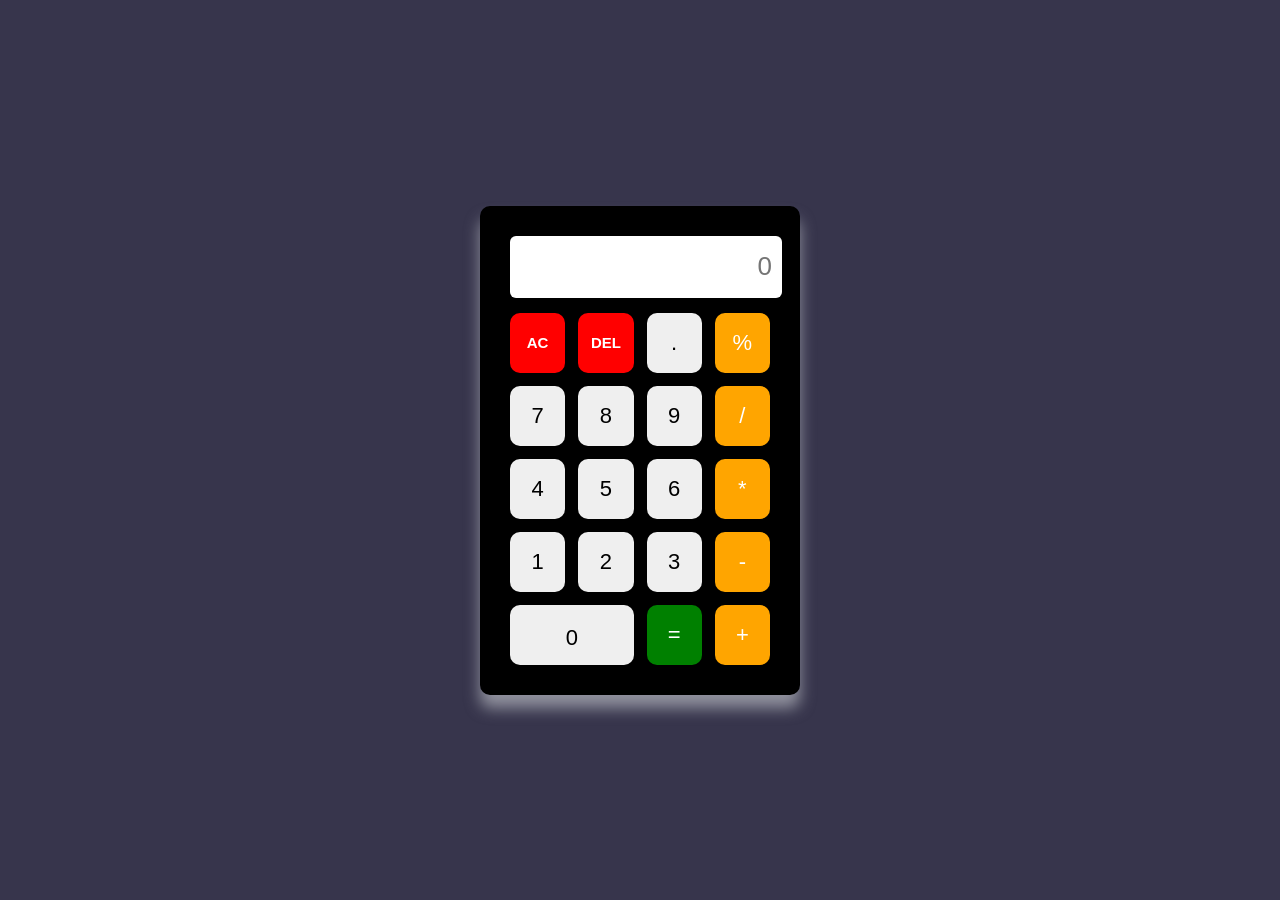
<file: index.html>
<!DOCTYPE html>
<html lang="en">
<head>
    <meta charset="UTF-8">
    <meta name="viewport" content="width=device-width, initial-scale=1.0">
    <title>Document</title>
    <link rel="stylesheet" href="./layter.css">
    
</head>
<body>
    <div class="calculator">
        <input type="text" id="display" class="box" placeholder="0">
        <div class="buttons">
            <button class="clear" onclick="change('c')">AC</button>
            <button class="clear" onclick="del()">DEL</button>
            <button onclick="list('.')">.</button>
             <button class="oprator" onclick="list('%')">%</button>
            <button onclick="list('7')">7</button>
            <button onclick="list('8')">8</button>
            <button onclick="list('9')">9</button>
            <button class="oprator" onclick="list('/')">/</button>

            <button onclick="list('4')">4</button>
            <button onclick="list('5')">5</button>
            <button onclick="list('6')">6</button>
            <button class="oprator" onclick="list('*')">*</button>

            <button onclick="list('1')">1</button>
            <button onclick="list('2')">2</button>
            <button onclick="list('3')">3</button>
            <button class="oprator" onclick="list('-')">-</button>

            
            <button class="zero" onclick="list('0')">0</button>
            <button class="eqval" onclick="addcaluculator('=')">=</button>
            <button class="oprator" onclick="list('+')">+</button>
        </div>
    </div>
</body>
<script src="layter.js"></script>
</html>
</file>
<file: layter.css>
body{
    padding: 0;
    margin: 0;
    display: flex;
    justify-content: center;
    align-items: center;
    flex-wrap: wrap;
    background-color: #37354c;
    height: 100vh;
    font-family: arial;
    overflow  : hidden;
}
.calculator{
    background-color: black;
    padding: 30px;
    border-radius: 10px;
    width: 260px;
    box-shadow: 0 13px 15px rgba(233, 237, 240, 0.5);
}
.box{
    height: 60px;
    width: 100%;
    font-size:26px ;
    margin-bottom: 15px;
    text-align: right;
    padding-right: 10px;
    border: none;
    border-radius: 6px;
    color: rgb(21, 18, 18);
    
}
.buttons{
    display: grid;
    grid-template-columns: repeat(4, 1fr);
    gap:13px;
    
}
.zero{
    display: grid;
    grid-column-start:1;
    grid-column-end:3;
    padding-top: 20px;
    
    
}
button{
    height: 60px;
    font-size: 22px;
    border: none;
    border-radius: 10px;
    cursor: pointer;
    

}
button:hover{
    opacity: 0.8;
}
.oprator{
    color: white;
    background-color: orange;
}
.eqval{
    color: white;
    background-color: green;
}
.clear{
    color: white;
    background-color: red;
    font-size: 15px;
    font-weight: bold;

    
}
</file>
<file: project-5/layter.css>
body{
    padding: 0;
    margin: 0;
    display: flex;
    justify-content: center;
    align-items: center;
    flex-wrap: wrap;
    background-color: #37354c;
    height: 100vh;
    font-family: arial;
    overflow  : hidden;
}
.calculator{
    background-color: black;
    padding: 30px;
    border-radius: 10px;
    width: 260px;
    box-shadow: 0 13px 15px rgba(233, 237, 240, 0.5);
}
.box{
    height: 60px;
    width: 100%;
    font-size:26px ;
    margin-bottom: 15px;
    text-align: right;
    padding-right: 10px;
    border: none;
    border-radius: 6px;
    color: rgb(21, 18, 18);
    
}
.buttons{
    display: grid;
    grid-template-columns: repeat(4, 1fr);
    gap:13px;
    
}
.zero{
    display: grid;
    grid-column-start:1;
    grid-column-end:3;
    padding-top: 20px;
    
    
}
button{
    height: 60px;
    font-size: 22px;
    border: none;
    border-radius: 10px;
    cursor: pointer;
    

}
button:hover{
    opacity: 0.8;
}
.oprator{
    color: white;
    background-color: orange;
}
.eqval{
    color: white;
    background-color: green;
}
.clear{
    color: white;
    background-color: red;
    font-size: 15px;
    font-weight: bold;

    
}
</file>
